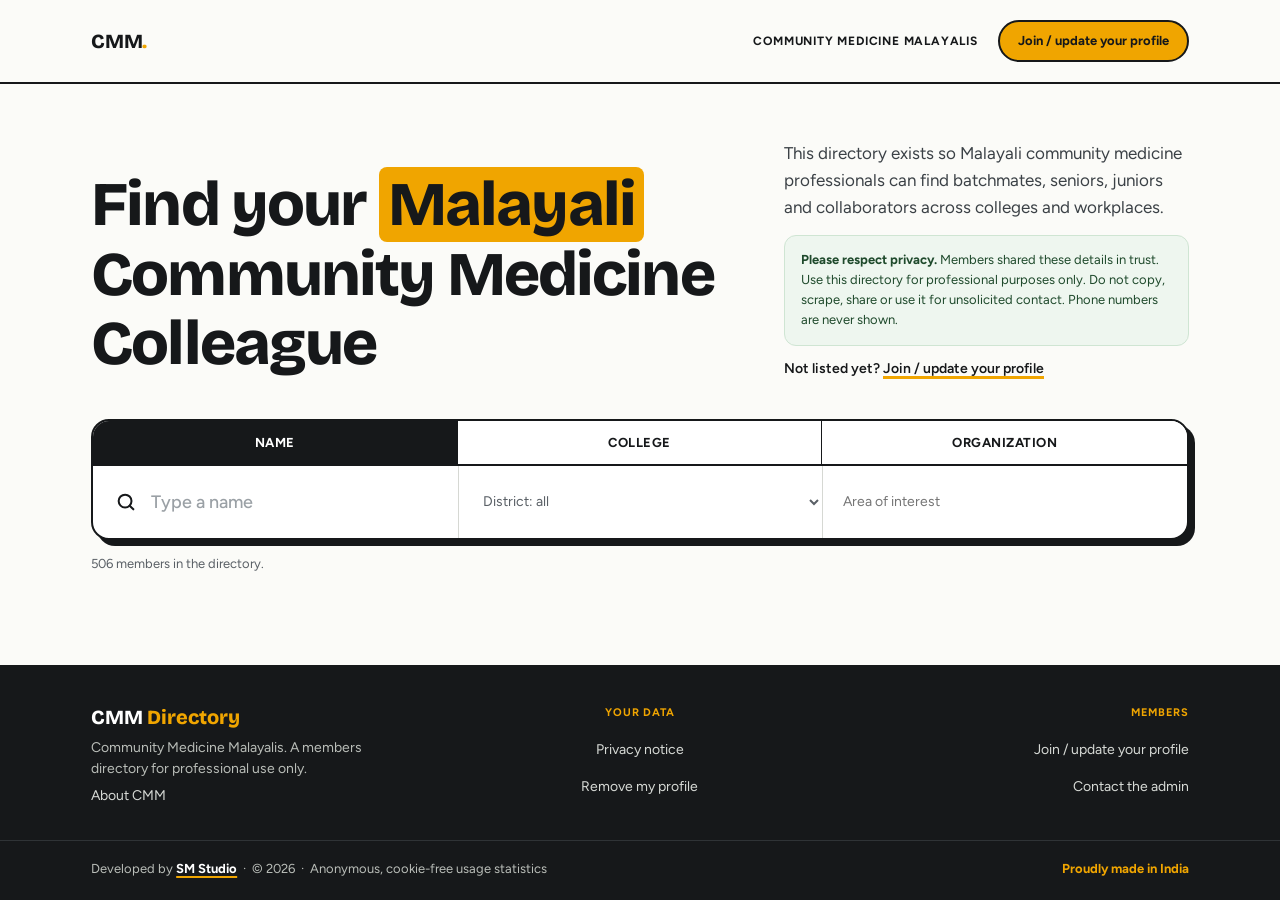
<file: site/index.html>
<!DOCTYPE html>
<html lang="en">
<head>
<meta charset="UTF-8">
<meta name="viewport" content="width=device-width, initial-scale=1.0">
<title>Community Medicine Malayalis Directory</title>
<link rel="icon" type="image/svg+xml" href="favicon.svg">
<link rel="icon" type="image/png" sizes="32x32" href="favicon-32.png">
<link rel="apple-touch-icon" href="apple-touch-icon.png">
<meta name="theme-color" content="#16181a">
<meta http-equiv="Content-Security-Policy" content="default-src 'self'; script-src 'self' https://gc.zgo.at; style-src 'self' 'unsafe-inline'; img-src 'self' data: https://cmm.goatcounter.com; font-src 'self'; connect-src 'self' https://cmm.goatcounter.com; base-uri 'none'; form-action 'none'; object-src 'none'">
<meta name="referrer" content="no-referrer">
<meta name="description" content="A members directory for Malayali community medicine professionals. For professional use only.">
<style>
@font-face{font-family:'Bricolage Grotesque';font-style:normal;font-weight:500;font-display:swap;src:url(fonts/bricolage-grotesque-latin-500-normal.woff2) format('woff2');unicode-range:U+0000-00FF,U+0131,U+0152-0153,U+02BB-02BC,U+02C6,U+02DA,U+02DC,U+0304,U+0308,U+0329,U+2000-206F,U+20AC,U+2122,U+2191,U+2193,U+2212,U+2215,U+FEFF,U+FFFD}
@font-face{font-family:'Bricolage Grotesque';font-style:normal;font-weight:700;font-display:swap;src:url(fonts/bricolage-grotesque-latin-700-normal.woff2) format('woff2');unicode-range:U+0000-00FF,U+0131,U+0152-0153,U+02BB-02BC,U+02C6,U+02DA,U+02DC,U+0304,U+0308,U+0329,U+2000-206F,U+20AC,U+2122,U+2191,U+2193,U+2212,U+2215,U+FEFF,U+FFFD}
@font-face{font-family:'Bricolage Grotesque';font-style:normal;font-weight:800;font-display:swap;src:url(fonts/bricolage-grotesque-latin-800-normal.woff2) format('woff2');unicode-range:U+0000-00FF,U+0131,U+0152-0153,U+02BB-02BC,U+02C6,U+02DA,U+02DC,U+0304,U+0308,U+0329,U+2000-206F,U+20AC,U+2122,U+2191,U+2193,U+2212,U+2215,U+FEFF,U+FFFD}
@font-face{font-family:'Figtree';font-style:normal;font-weight:400;font-display:swap;src:url(fonts/figtree-latin-400-normal.woff2) format('woff2');unicode-range:U+0000-00FF,U+0131,U+0152-0153,U+02BB-02BC,U+02C6,U+02DA,U+02DC,U+0304,U+0308,U+0329,U+2000-206F,U+20AC,U+2122,U+2191,U+2193,U+2212,U+2215,U+FEFF,U+FFFD}
@font-face{font-family:'Figtree';font-style:normal;font-weight:500;font-display:swap;src:url(fonts/figtree-latin-500-normal.woff2) format('woff2');unicode-range:U+0000-00FF,U+0131,U+0152-0153,U+02BB-02BC,U+02C6,U+02DA,U+02DC,U+0304,U+0308,U+0329,U+2000-206F,U+20AC,U+2122,U+2191,U+2193,U+2212,U+2215,U+FEFF,U+FFFD}
@font-face{font-family:'Figtree';font-style:normal;font-weight:600;font-display:swap;src:url(fonts/figtree-latin-600-normal.woff2) format('woff2');unicode-range:U+0000-00FF,U+0131,U+0152-0153,U+02BB-02BC,U+02C6,U+02DA,U+02DC,U+0304,U+0308,U+0329,U+2000-206F,U+20AC,U+2122,U+2191,U+2193,U+2212,U+2215,U+FEFF,U+FFFD}
@font-face{font-family:'Figtree';font-style:normal;font-weight:700;font-display:swap;src:url(fonts/figtree-latin-700-normal.woff2) format('woff2');unicode-range:U+0000-00FF,U+0131,U+0152-0153,U+02BB-02BC,U+02C6,U+02DA,U+02DC,U+0304,U+0308,U+0329,U+2000-206F,U+20AC,U+2122,U+2191,U+2193,U+2212,U+2215,U+FEFF,U+FFFD}
:root{
  --ink:#16181a; --paper:#fbfbf8; --white:#fff; --line:#d6d8d3; --muted:#5a6066;
  --gold:#f0a500; --gold-soft:#fff7e0; --green:#0b6b3a; --green-soft:#eef6ef; --blue:#1a4f9c; --amber:#a67600;
  --display:'Bricolage Grotesque','Segoe UI',system-ui,sans-serif; --body:'Figtree','Segoe UI',system-ui,sans-serif;
}
*{box-sizing:border-box;margin:0;padding:0}
html{scroll-behavior:smooth}
body{font-family:var(--body);background:var(--paper);color:var(--ink);line-height:1.5;min-height:100vh;display:flex;flex-direction:column}
a{color:var(--green)}
button,input,select{font-family:inherit;color:inherit}
:focus-visible{outline:3px solid var(--gold);outline-offset:2px}
.wrap{width:100%;max-width:1200px;margin:0 auto;padding:0 clamp(16px,4vw,64px)}

/* masthead */
.mast{border-bottom:2px solid var(--ink)}
.mast .wrap{display:flex;align-items:center;justify-content:space-between;gap:12px;padding-top:20px;padding-bottom:20px}
.logo{font-family:var(--display);font-weight:800;font-size:20px;letter-spacing:-.3px;color:var(--ink);text-decoration:none}
.logo span{color:var(--gold)}
.mast-title{font-size:12px;font-weight:700;letter-spacing:.8px;text-transform:uppercase;text-align:right}
.mast-r{display:flex;align-items:center;gap:20px}
.join-btn{display:inline-block;background:var(--gold);color:var(--ink);border:2px solid var(--ink);border-radius:999px;padding:9px 18px;font-size:13px;font-weight:700;text-decoration:none;white-space:nowrap;transition:transform .12s,box-shadow .12s}
.join-btn:hover{color:var(--ink);transform:translate(-1px,-1px);box-shadow:3px 3px 0 var(--ink)}
.join-btn:focus-visible{outline:3px solid var(--ink);outline-offset:2px}
.join-line{margin-top:12px;font-size:14px;font-weight:600}
.join-line a{color:var(--ink);text-decoration:underline;text-decoration-color:var(--gold);text-decoration-thickness:3px;text-underline-offset:3px}
.foot a{color:#fff;text-decoration:underline}
@media(max-width:720px){.mast-title{display:none}}

/* hero */
.hero{display:flex;flex-wrap:wrap;gap:32px 48px;align-items:flex-end;padding:clamp(32px,6vw,56px) 0 clamp(24px,4vw,40px)}
.hero h1{flex:1 1 560px;font-family:var(--display);font-weight:800;font-size:clamp(36px,5.4vw,62px);line-height:1.12;letter-spacing:-.03em}
.hero h1 mark{background:var(--gold);color:var(--ink);padding:0 .15em;border-radius:8px;-webkit-box-decoration-break:clone;box-decoration-break:clone}
.hero-side{flex:1 1 320px;min-width:0}
.hero-side p{font-size:17px;line-height:1.6;color:#3b4146;margin-bottom:14px}
.privacy{padding:14px 16px;border-radius:12px;background:var(--green-soft);border:1px solid #cfe5d3;font-size:13px;line-height:1.55;color:#1f4a2c}

/* search box */
.search{border:2px solid var(--ink);border-radius:18px;background:var(--white);box-shadow:6px 6px 0 var(--ink);position:relative}
.tabs{display:grid;grid-template-columns:repeat(3,minmax(0,1fr));border-bottom:2px solid var(--ink);border-radius:16px 16px 0 0;overflow:hidden}
.tab{padding:14px 8px;text-align:center;font-size:13px;font-weight:700;letter-spacing:.5px;text-transform:uppercase;background:var(--white);border:none;border-right:1px solid var(--ink);cursor:pointer}
.tab:last-child{border-right:none}
.tab[aria-selected="true"]{background:var(--ink);color:#fff}
.tab:hover:not([aria-selected="true"]){background:var(--gold-soft)}
.sbar{display:grid;grid-template-columns:repeat(3,minmax(0,1fr));align-items:stretch;position:relative}
.qwrap{position:static;display:flex;align-items:center;gap:14px;padding:0 22px;min-height:72px}
.qwrap svg{flex:none}
.qwrap input{flex:1;min-width:0;border:none;background:none;font-size:18px;font-weight:600;padding:20px 0;outline:none}
.qwrap input::placeholder{color:#9aa0a5;font-weight:500}
.qwrap:focus-within{background:#fffdf4}
.sel{border-left:1px solid var(--line);display:flex;align-items:center}
.sel select,.sel input{width:100%;height:100%;min-height:72px;border:none;background:none;padding:0 20px;font-size:14px;color:var(--muted);outline:none}
.sel select:focus,.sel input:focus{background:#fffdf4}
.hint{border-radius:0 0 16px 16px;padding:12px 22px;background:var(--gold-soft);border-top:1px solid #f0d890;font-size:13px;line-height:1.5;color:#5c4600}
.suggestions{position:absolute;left:-2px;right:-2px;top:100%;z-index:60;background:#fff;border:2px solid var(--ink);border-radius:0 0 16px 16px;max-height:340px;overflow-y:auto;display:none;box-shadow:6px 6px 0 var(--ink)}
.suggestions.show{display:block}
.suggestions button{display:flex;justify-content:space-between;gap:12px;width:100%;text-align:left;padding:13px 22px;border:none;background:#fff;font-size:15px;font-weight:500;cursor:pointer;border-bottom:1px solid #eee}
.suggestions button:hover,.suggestions button:focus{background:var(--gold-soft);outline:none}
.suggestions .cnt{color:var(--muted);font-size:12px;white-space:nowrap;font-weight:600}
.sugtitle{padding:8px 22px;background:var(--ink);color:#fff;font-size:11px;font-weight:700;letter-spacing:.8px;text-transform:uppercase}

/* results */
#results-area{padding-top:44px}
.rhead{display:flex;flex-wrap:wrap;gap:12px 20px;align-items:center;justify-content:space-between;margin-bottom:14px}
.rcount{font-family:var(--display);font-weight:700;font-size:28px;letter-spacing:-.5px}
.rsub{font-size:13px;font-weight:700}
.rsub .ug{color:var(--blue)} .rsub .pg{color:var(--green)} .rsub .wk{color:var(--amber)}
.tools{display:flex;flex-wrap:wrap;gap:10px;align-items:center;border-top:2px solid var(--ink);padding-top:14px;margin-bottom:20px}
.seg{display:inline-flex;border:2px solid var(--ink);border-radius:999px;overflow:hidden}
.seg button{padding:8px 16px;font-size:13px;font-weight:700;border:none;background:#fff;cursor:pointer}
.seg button[aria-pressed="true"]{background:var(--ink);color:#fff}
.sortsel{display:flex;align-items:center;gap:8px;margin-left:auto;font-size:13px;font-weight:600}
.sortsel select{padding:8px 12px;border:2px solid var(--ink);border-radius:999px;background:#fff;font-size:13px;font-weight:600}
.dirbtn{padding:8px 12px;border:2px solid var(--ink);border-radius:999px;background:#fff;font-size:13px;font-weight:700;cursor:pointer}

/* cards */
.cards{display:grid;grid-template-columns:repeat(auto-fill,minmax(310px,1fr));gap:20px}
.card{background:#fff;border:2px solid var(--ink);border-radius:16px;padding:20px;display:flex;flex-direction:column;gap:14px;box-shadow:4px 4px 0 var(--ink);transition:transform .15s,box-shadow .15s}
.card:hover{transform:translate(-2px,-2px);box-shadow:6px 6px 0 var(--ink)}
.cname{font-family:var(--display);font-weight:700;font-size:21px;letter-spacing:-.3px;line-height:1.15}
.cmeta{font-size:13px;color:var(--muted);margin-top:4px;display:flex;flex-wrap:wrap;gap:6px 10px;align-items:center}
.chip{display:inline-block;padding:2px 9px;border-radius:999px;font-size:11px;font-weight:700;border:1.5px solid currentColor}
.chip.done{color:var(--green)} .chip.ongoing{color:var(--amber)}
.rows{display:flex;flex-direction:column;gap:8px}
.trow{display:flex;gap:10px;align-items:baseline;font-size:13.5px;font-weight:500;line-height:1.4}
.trow.dim{opacity:.4}
.tag{flex:0 0 62px;font-size:11px;font-weight:800;letter-spacing:.8px}
.tag.ug{color:var(--blue)} .tag.pg{color:var(--green)} .tag.wk{color:var(--amber)}
.tsub{display:block;font-weight:400;color:var(--muted);font-size:12px}
.cactions{display:flex;gap:8px;margin-top:auto}
.btn{padding:9px 16px;border:2px solid var(--ink);border-radius:999px;background:#fff;font-size:13px;font-weight:700;cursor:pointer}
.btn:hover{background:var(--gold-soft)}
.btn.solid{background:var(--ink);color:#fff}
.btn.solid:hover{background:#2c3135}
.emailbox{font-size:13px;font-weight:600;word-break:break-all;padding:10px 12px;background:var(--gold-soft);border:1px solid #f0d890;border-radius:10px}

/* table */
.tablewrap{overflow-x:auto;border:2px solid var(--ink);border-radius:14px;background:#fff}
table{width:100%;border-collapse:collapse;font-size:13.5px;min-width:860px}
th{position:sticky;top:0;background:var(--ink);color:#fff;text-align:left;padding:0;font-size:11px;letter-spacing:.7px;text-transform:uppercase;white-space:nowrap}
th button{width:100%;padding:13px 14px;background:none;border:none;color:#fff;font:inherit;text-transform:inherit;letter-spacing:inherit;font-weight:700;text-align:left;cursor:pointer;display:flex;gap:6px;align-items:center}
th button:hover{background:#2c3135}
th .arrow{opacity:.35;font-size:10px}
th[aria-sort="ascending"] .arrow,th[aria-sort="descending"] .arrow{opacity:1;color:var(--gold)}
th.plain{padding:13px 14px}
td{padding:13px 14px;border-bottom:1px solid var(--line);vertical-align:top}
tbody tr:hover{background:#fffdf4}
td.acts{display:table-cell;white-space:nowrap}
td.acts .btn{display:block;margin-bottom:6px;padding:6px 14px}
td.acts .emailbox{margin-bottom:6px;white-space:normal;min-width:180px}
td.nm{font-weight:700;font-family:var(--display);font-size:15px}
td.dimcell{opacity:.45}
td .tsub{margin-top:2px}

mark{background:#ffe27a;color:inherit;border-radius:3px;padding:0 1px}
.empty{padding:48px 20px;text-align:center;border:2px dashed var(--ink);border-radius:16px;background:#fff;color:var(--muted)}
.empty b{display:block;font-family:var(--display);font-size:22px;color:var(--ink);margin-bottom:6px}

/* pagination */
.pager{display:flex;flex-wrap:wrap;gap:12px;justify-content:space-between;align-items:center;padding:30px 0 4px}
.pshow{font-size:13px;color:var(--muted)}
.pnav{display:flex;gap:6px;align-items:center;flex-wrap:wrap}
.pbtn{min-width:38px;height:38px;padding:0 10px;border-radius:999px;border:2px solid transparent;background:none;font-size:14px;font-weight:600;cursor:pointer}
.pbtn:hover:not(:disabled):not([aria-current]){border-color:var(--ink)}
.pbtn[aria-current="page"]{background:var(--ink);color:#fff}
.pbtn.wide{border-color:var(--ink);font-weight:700;padding:0 16px}
.pbtn:disabled{color:#9aa0a5;cursor:default;border-color:transparent}
.pdots{padding:0 4px;color:var(--muted)}

/* modal */
.overlay{position:fixed;inset:0;background:rgba(22,24,26,.6);display:none;align-items:center;justify-content:center;z-index:100;padding:16px}
.overlay.show{display:flex}
.modal{background:#fff;border:2px solid var(--ink);border-radius:18px;box-shadow:8px 8px 0 var(--ink);max-width:560px;width:100%;max-height:90vh;overflow-y:auto;padding:26px}
.mhead{display:flex;justify-content:space-between;gap:12px;align-items:flex-start;margin-bottom:16px;padding-bottom:14px;border-bottom:2px solid var(--ink)}
.mhead h2{font-family:var(--display);font-size:26px;line-height:1.1;letter-spacing:-.4px}
.mclose{width:38px;height:38px;border-radius:50%;border:2px solid var(--ink);background:#fff;font-size:18px;cursor:pointer;flex:none}
.msec{margin-bottom:16px}
.msec h3{font-size:11px;font-weight:800;letter-spacing:.9px;text-transform:uppercase;color:var(--muted);margin-bottom:6px}
.msec p{font-size:14.5px;font-weight:500}
.itags{display:flex;flex-wrap:wrap;gap:6px}
.itag{padding:3px 10px;border:1.5px solid var(--ink);border-radius:999px;font-size:12px;font-weight:600}

/* footer */
.foot{margin-top:56px;background:var(--ink);color:#d7dad6;font-size:14px}
.foot .fcols{display:grid;grid-template-columns:1fr 1fr 1fr;gap:32px;padding-top:40px;padding-bottom:28px}
.foot .fbrand{font:800 20px var(--display);color:#fff;margin-bottom:8px}
.foot .fbrand i{font-style:normal;color:var(--gold)}
.foot .fcols p{max-width:300px;color:#b9bdb8}
.foot h3{font-size:11px;font-weight:800;letter-spacing:.9px;text-transform:uppercase;color:var(--gold);margin-bottom:12px}
.foot ul{list-style:none}
.foot li{margin-bottom:4px}
.foot .fcols a{display:inline-block;padding:6px 0;color:#d7dad6;text-decoration:none}
.foot .fcols a:hover,.foot .fcols a:focus-visible{color:var(--gold)}
.foot .fmid{text-align:center}
.foot .fright{text-align:right}
.foot .fbar{border-top:1px solid #2f3336}
.foot .fbar .wrap{display:flex;flex-wrap:wrap;gap:8px 16px;justify-content:space-between;align-items:center;padding-top:18px;padding-bottom:22px;font-size:13px;color:#b9bdb8}
.foot .in{color:var(--gold);font-weight:700}
@media(max-width:700px){.foot .fcols{grid-template-columns:1fr;gap:26px;padding-top:32px}.foot .fmid,.foot .fright{text-align:left}}
.credit-link{background:none;border:0;padding:0;font:inherit;font-weight:700;color:#fff;cursor:pointer;text-decoration:underline;text-decoration-color:var(--gold);text-decoration-thickness:2px;text-underline-offset:3px}
.credit-link:hover{color:var(--gold)}
.credit-link:focus-visible{outline:3px solid var(--gold);outline-offset:3px;border-radius:3px}
/* credits popup */
.cgroup{margin-bottom:18px}
.cgroup:last-child{margin-bottom:0}
.cnote{font-size:13px;color:var(--muted);line-height:1.55;margin-top:12px}
.cgroup h3{font-size:11px;font-weight:800;letter-spacing:.9px;text-transform:uppercase;color:var(--muted);margin-bottom:8px}
.cperson{display:flex;justify-content:space-between;align-items:center;gap:12px;flex-wrap:wrap;padding:12px 14px;border:2px solid var(--ink);border-radius:12px;background:var(--gold-soft);margin-bottom:8px}
.cperson:last-child{margin-bottom:0}
.cname{font-family:var(--display);font-weight:800;font-size:18px;line-height:1.2}
.crole{font-size:13px;font-weight:500;color:var(--muted);margin-top:2px}
.clink{display:inline-flex;align-items:center;gap:6px;padding:6px 12px;border:2px solid var(--ink);border-radius:999px;background:#fff;color:var(--ink);font-size:12.5px;font-weight:700;text-decoration:none;white-space:nowrap}
.clink:hover{background:var(--ink);color:#fff}
.clink svg{width:14px;height:14px;fill:currentColor}
.cnote{font-size:12px;color:var(--muted);margin-top:16px;padding-top:12px;border-top:1px solid var(--line)}
main{flex:1}
.loadnote{font-size:13px;color:var(--muted);margin-top:14px}
@media (max-width:640px){
  .sbar{grid-template-columns:1fr}
  .sel{border-left:none;border-top:1px solid var(--line)}
  .tab{font-size:11px;letter-spacing:.2px}
  .search{box-shadow:4px 4px 0 var(--ink)}
  .qwrap input{font-size:17px}
  .sortsel{margin-left:0;width:100%}
  .mast-title{display:none}
}
</style>
<script data-goatcounter="https://cmm.goatcounter.com/count"
        async src="https://gc.zgo.at/count.js"></script>
</head>
<body>

<header class="mast"><div class="wrap">
  <a class="logo" href="/" aria-label="CMM Directory home">CMM<span>.</span></a>
  <div class="mast-r"><div class="mast-title">Community Medicine Malayalis</div><a class="join-btn" href="https://docs.google.com/forms/d/e/1FAIpQLScqlafdQdbwn4M9MFp9jp8qxXYpPZm8fULQ5s_ktDN0arLXPQ/viewform?pli=1" rel="noopener noreferrer" target="_blank" data-join>Join / update your profile</a></div>
</div></header>

<main>
<div class="wrap">
  <section class="hero">
    <h1>Find your <mark>Malayali</mark> Community Medicine Colleague</h1>
    <div class="hero-side">
      <p>This directory exists so Malayali community medicine professionals can find batchmates, seniors, juniors and collaborators across colleges and workplaces.</p>
      <div class="privacy"><b>Please respect privacy.</b> Members shared these details in trust. Use this directory for professional purposes only. Do not copy, scrape, share or use it for unsolicited contact. Phone numbers are never shown.</div>
      <div class="join-line">Not listed yet? <a href="https://docs.google.com/forms/d/e/1FAIpQLScqlafdQdbwn4M9MFp9jp8qxXYpPZm8fULQ5s_ktDN0arLXPQ/viewform?pli=1" rel="noopener noreferrer" target="_blank" data-join>Join / update your profile</a></div>
    </div>
  </section>

  <section class="search" aria-label="Search the directory">
    <div class="tabs" role="tablist" aria-label="What to search">
      <button class="tab" role="tab" data-scope="name" aria-selected="true">Name</button>
      <button class="tab" role="tab" data-scope="college" aria-selected="false">College</button>
      <button class="tab" role="tab" data-scope="org" aria-selected="false">Organization</button>
    </div>
    <div class="sbar">
      <div class="qwrap">
        <svg width="22" height="22" viewBox="0 0 24 24" fill="none" stroke="#16181a" stroke-width="2.2" stroke-linecap="round" aria-hidden="true"><circle cx="11" cy="11" r="7"/><path d="M20 20l-4-4"/></svg>
        <input id="q" type="text" autocomplete="off" aria-label="Search" placeholder="Type a name">
      </div>
      <div class="sel"><select id="district" aria-label="Native district"><option value="">District: all</option></select></div>
      <div class="sel"><input id="interest" type="text" aria-label="Area of interest" placeholder="Area of interest" autocomplete="off"></div>
      <div class="suggestions" id="suggestions"></div>
    </div>
    <div class="hint" id="hint" style="display:none">Members spelled college names in different ways. Try <b>GMC</b>, <b>Govt Medical College</b> or the city name, such as <b>Trivandrum</b> or <b>Thiruvananthapuram</b>.</div>
  </section>

  <div class="loadnote" id="loadnote">Loading directory…</div>

  <section id="results-area" hidden>
    <div class="rhead">
      <div class="rcount" id="rcount"></div>
      <div class="rsub" id="rsub"></div>
    </div>
    <div class="tools">
      <div class="seg" role="group" aria-label="View">
        <button id="vCards" aria-pressed="true">Cards</button>
        <button id="vTable" aria-pressed="false">Table</button>
      </div>
      <div class="sortsel"><label for="sortKey">Sort by</label>
        <select id="sortKey">
          <option value="name">Name</option>
          <option value="native_district">District</option>
          <option value="professional_status">Status</option>
          <option value="ug_college">UG college</option>
          <option value="pg_college">PG college</option>
          <option value="organization">Organization</option>
          <option value="designation">Designation</option>
        </select>
        <button class="dirbtn" id="sortDir" aria-label="Toggle sort direction">A → Z</button>
      </div>
    </div>
    <div id="out" aria-live="polite"></div>
    <nav class="pager" id="pager" aria-label="Pages"></nav>
  </section>
</div>
</main>

<footer class="foot">
  <div class="wrap fcols">
    <div><div class="fbrand">CMM <i>Directory</i></div><p>Community Medicine Malayalis. A members directory for professional use only.</p><p><a href="/about/">About CMM</a></p></div>
    <div class="fmid"><h3>Your data</h3><ul>
      <li><a href="/privacy/">Privacy notice</a></li>
      <li><a href="mailto:admincmmonline@gmail.com?subject=Remove%20my%20CMM%20profile&amp;body=Please%20remove%20my%20profile.%0AFull%20name%3A%20%0AEmail%20used%20to%20register%3A%20">Remove my profile</a></li>
    </ul></div>
    <div class="fright"><h3>Members</h3><ul>
      <li><a href="https://docs.google.com/forms/d/e/1FAIpQLScqlafdQdbwn4M9MFp9jp8qxXYpPZm8fULQ5s_ktDN0arLXPQ/viewform?pli=1" rel="noopener noreferrer" target="_blank" data-join>Join / update your profile</a></li>
      <li><a href="mailto:admincmmonline@gmail.com?subject=CMM%20Directory%20query">Contact the admin</a></li>
    </ul></div>
  </div>
  <div class="fbar"><div class="wrap">
    <div>Developed by <button type="button" class="credit-link" id="creditsBtn" aria-haspopup="dialog" title="Meet the team behind this platform">SM Studio</button> &nbsp;·&nbsp; © 2026 &nbsp;·&nbsp; Anonymous, cookie-free usage statistics</div>
    <div class="in">Proudly made in India</div>
  </div></div>
</footer>

<div class="overlay" id="overlay" role="dialog" aria-modal="true" aria-labelledby="mname">
  <div class="modal">
    <div class="mhead"><h2 id="mname"></h2><button class="mclose" id="mclose" aria-label="Close">✕</button></div>
    <div id="mbody"></div>
  </div>
</div>

<div class="overlay" id="creditsOverlay" role="dialog" aria-modal="true" aria-labelledby="creditsTitle">
  <div class="modal">
    <div class="mhead"><h2 id="creditsTitle">Credits</h2><button class="mclose" id="creditsClose" aria-label="Close credits">✕</button></div>
    <div id="creditsBody"></div>
  </div>
</div>

<script src="app.js" defer></script>
</body>
</html>
</file>
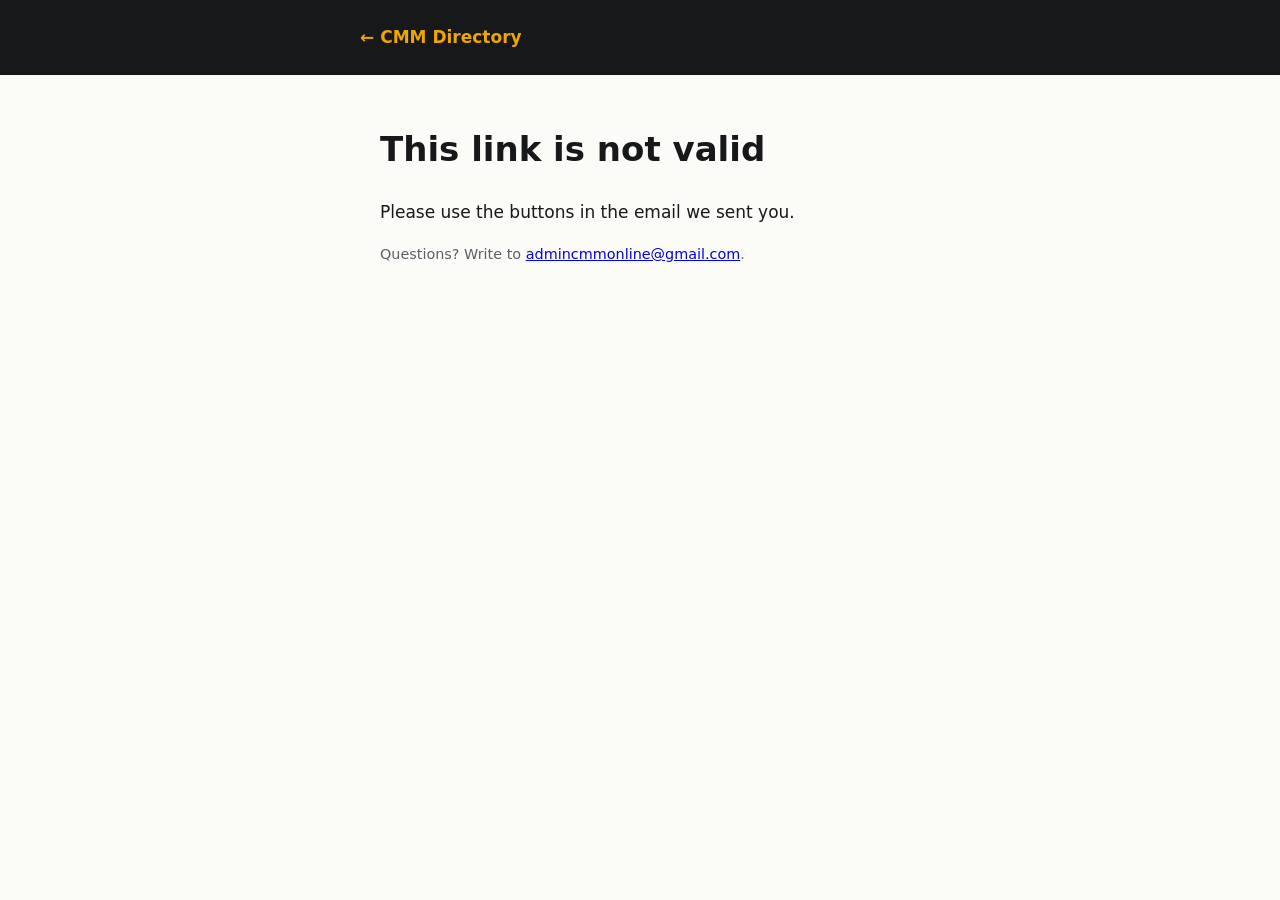
<file: site/confirm/index.html>
<!doctype html>
<html lang="en">
<head>
<meta charset="utf-8">
<meta name="viewport" content="width=device-width, initial-scale=1">
<meta name="referrer" content="no-referrer">
<meta name="robots" content="noindex">
<meta http-equiv="Content-Security-Policy" content="default-src 'none'; script-src 'self'; style-src 'unsafe-inline'; img-src 'self'; connect-src https://script.google.com https://script.googleusercontent.com; base-uri 'none'; form-action 'none'">
<title>Confirm · CMM Directory</title>
<link rel="icon" href="/favicon.svg" type="image/svg+xml">
<style>
  :root { --ink:#16181a; --paper:#fbfbf8; --line:#d6d8d3; --muted:#5a6066; --gold:#f0a500; --soft:#f2f2ee; }
  * { box-sizing: border-box; }
  body { margin:0; background:var(--paper); color:var(--ink); font:17px/1.6 system-ui,-apple-system,"Segoe UI",Roboto,sans-serif; }
  header { background:var(--ink); color:#fff; padding:24px 20px; }
  header div, main { max-width:560px; margin:0 auto; }
  header a { color:var(--gold); text-decoration:none; font-weight:700; }
  main { padding:24px 20px 64px; }
  .card { border:1px solid var(--line); background:var(--soft); border-radius:10px; padding:14px 16px; margin:14px 0; }
  .card p { margin:.2rem 0; }
  .muted { color:var(--muted); font-size:.9rem; }
  fieldset { border:1px solid var(--line); background:var(--soft); border-radius:10px; padding:12px 16px; margin:14px 0; }
  legend { font-weight:700; padding:0 6px; }
  label { display:block; padding:6px 0; cursor:pointer; }
  input { margin-right:8px; }
  button { font:inherit; font-weight:700; padding:12px 22px; border:0; border-radius:8px; background:var(--gold); color:#16181a; cursor:pointer; }
  button:disabled { opacity:.6; cursor:default; }
  [hidden] { display:none !important; }
  @media (prefers-color-scheme: dark) {
    :root { --ink:#f2f2f2; --paper:#141516; --line:#333; --muted:#aaa; --soft:#1d1f20; }
    header { background:#000; }
  }
</style>
</head>
<body>
<header><div><a href="/">← CMM Directory</a></div></header>
<main>
  <h1 id="title">Checking your link…</h1>
  <div id="details" class="card" hidden></div>
  <div id="choice" hidden>
    <fieldset>
      <legend>Your email on the directory</legend>
      <label><input type="radio" name="show" value="hide" checked>Hide my email</label>
      <label><input type="radio" name="show" value="show">Show my email</label>
    </fieldset>
    <label><input type="checkbox" id="consent">I consent to the CMM Directory publishing my profile details on cmmonline.in, as described in the <a href="/privacy/" target="_blank" rel="noopener noreferrer">privacy notice</a>.</label>
  </div>
  <p id="msg"></p>
  <button id="go" type="button" hidden>Confirm</button>
  <p class="muted">Questions? Write to <a href="mailto:admincmmonline@gmail.com">admincmmonline@gmail.com</a>.</p>
</main>
<script src="confirm.js"></script>
</body>
</html>
</file>
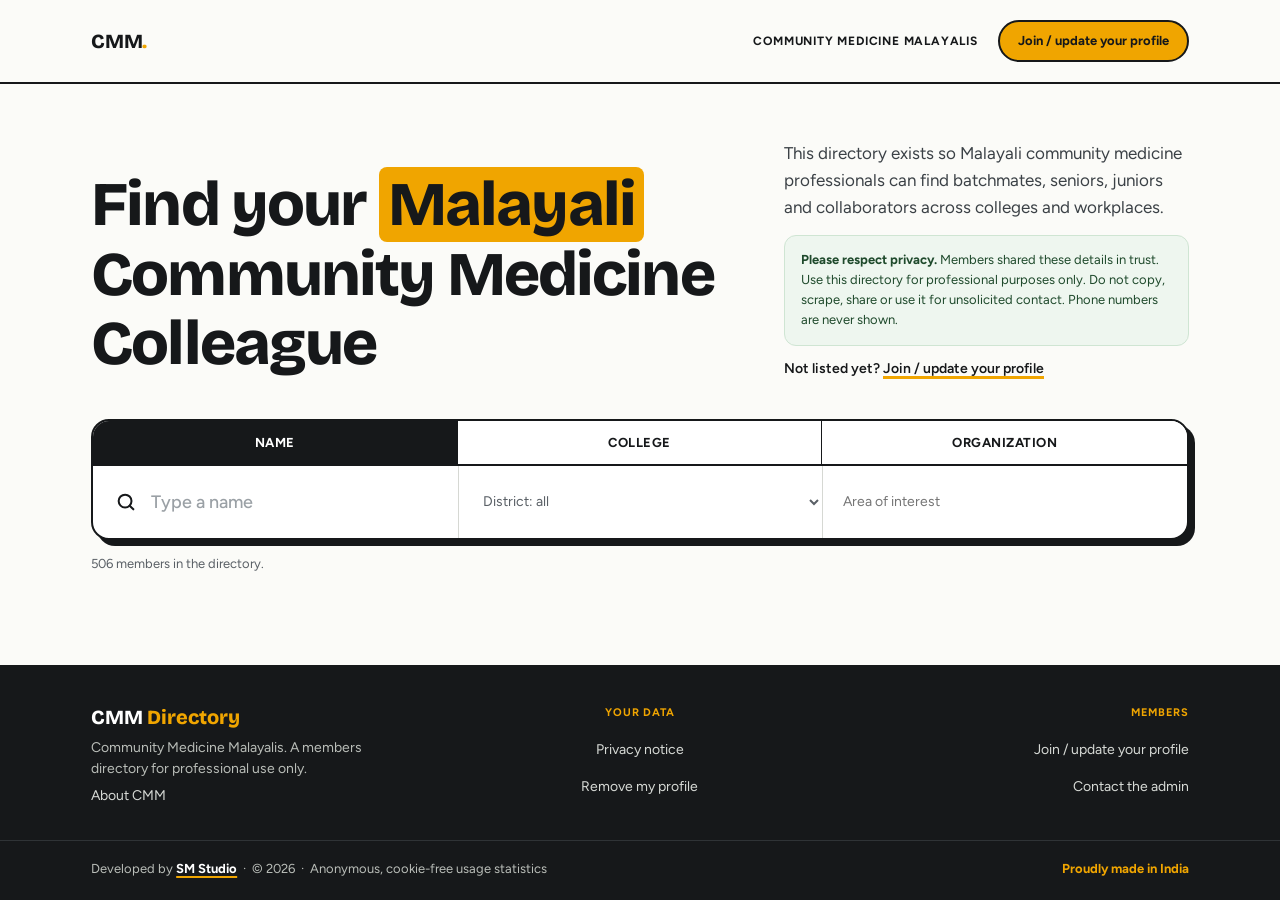
<file: site/colleges.html>
<!DOCTYPE html>
<html lang="en">
<head>
<meta charset="UTF-8">
<meta name="viewport" content="width=device-width, initial-scale=1.0">
<title>Search by College – Community Medicine Malayalis</title>
<meta http-equiv="refresh" content="0; url=index.html">
<link rel="canonical" href="index.html">
</head>
<body><p>College search now lives on the <a href="index.html">main directory page</a>.</p></body>
</html>
</file>
